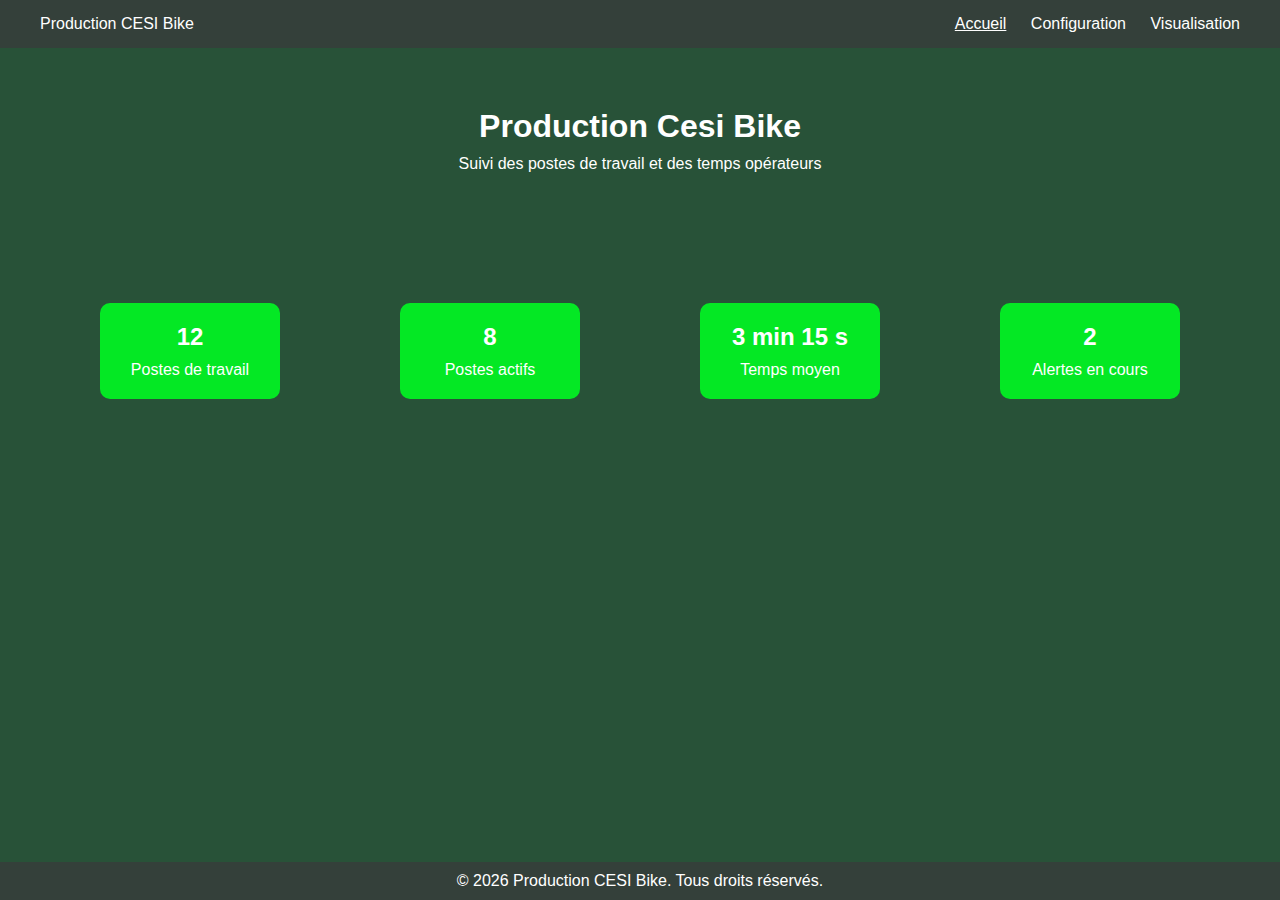
<file: index.html>
<!DOCTYPE html>
<html lang="fr">

<head>
    <meta charset="UTF-8">
    <title>Production CESI Bike</title>
    <link rel="stylesheet" href="css/accueil.css">
    <link rel="stylesheet" href="css/styles.css">
</head>

<body>
    <header>
        <div class="logo">Production CESI Bike</div>
        <nav>
            <a href="accueil.html" class="active">Accueil</a>
            <a href="configuration.html">Configuration</a>
            <a href="visualisation.html">Visualisation</a>
        </nav>
    </header>
    <section class="hero">
        <h1>Production Cesi Bike</h1>
        <p>Suivi des postes de travail et des temps opérateurs</p>
    </section>
    <section class="stats">
        <div class="card">
            <h2>12</h2>
            <p>Postes de travail</p>
        </div>

        <div class="card">
            <h2>8</h2>
            <p>Postes actifs</p>
        </div>

        <div class="card">
            <h2>3 min 15 s</h2>
            <p>Temps moyen</p>
        </div>

        <div class="card alert">
            <h2>2</h2>
            <p>Alertes en cours</p>
        </div>
    </section>

    <footer>
        <p>&copy; 2026 Production CESI Bike. Tous droits réservés.</p>
    </footer>
</body>

</html>
</file>
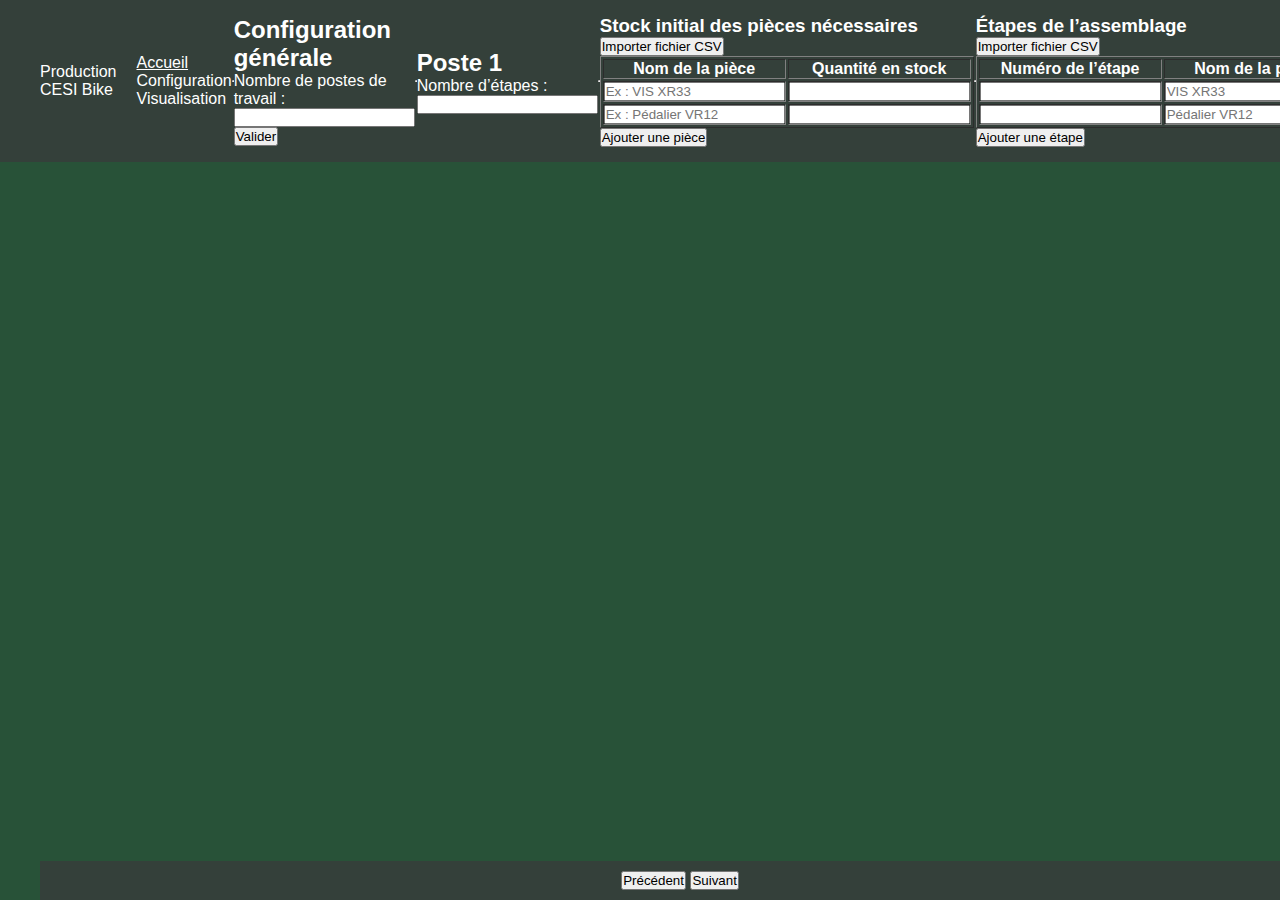
<file: configuration.html>
<!DOCTYPE html>
<html lang="fr">

<head>
    <meta charset="UTF-8">
    <title>CESIBike – Configuration</title>
    <title>Production CESI Bike</title>
    <link rel="stylesheet" href="css/esssai.css">
    <link rel="stylesheet" href="css/styles.css">
</head>

<body>
    <header>
        <div class="logo">Production CESI Bike</div>
        <nav>
            <a href="accueil.html" class="active">Accueil</a>
            <a href="configuration.html">Configuration</a>
            <a href="visualisation.html">Visualisation</a>
        </nav>
        <hr>

        <section>
            <h2>Configuration générale</h2>
            <label for="nbPostes">Nombre de postes de travail :</label>
            <input type="number" id="nbPostes" name="nbPostes" min="1">
            <button>Valider</button>
        </section>

        <hr>

        <section>
            <h2>Poste 1</h2>

            <label for="nbEtapesPoste1">Nombre d’étapes :</label>
            <input type="number" id="nbEtapesPoste1" name="nbEtapesPoste1" min="1">
        </section>

        <hr>

        <section>
            <h3>Stock initial des pièces nécessaires</h3>

            <button>Importer fichier CSV</button>

            <table border="1" cellpadding="5">
                <thead>
                    <tr>
                        <th>Nom de la pièce</th>
                        <th>Quantité en stock</th>
                    </tr>
                </thead>
                <tbody>
                    <tr>
                        <td><input type="text" placeholder="Ex : VIS XR33"></td>
                        <td><input type="number" min="0"></td>
                    </tr>
                    <tr>
                        <td><input type="text" placeholder="Ex : Pédalier VR12"></td>
                        <td><input type="number" min="0"></td>
                    </tr>
                </tbody>
            </table>

            <button>Ajouter une pièce</button>
        </section>

        <hr>

        <section>
            <h3>Étapes de l’assemblage</h3>

            <button>Importer fichier CSV</button>

            <table border="1" cellpadding="5">
                <thead>
                    <tr>
                        <th>Numéro de l’étape</th>
                        <th>Nom de la pièce</th>
                        <th>Quantité utilisée</th>
                    </tr>
                </thead>
                <tbody>
                    <tr>
                        <td><input type="number" min="1"></td>
                        <td><input type="text" placeholder="VIS XR33"></td>
                        <td><input type="number" min="1"></td>
                    </tr>
                    <tr>
                        <td><input type="number" min="1"></td>
                        <td><input type="text" placeholder="Pédalier VR12"></td>
                        <td><input type="number" min="1"></td>
                    </tr>
                </tbody>
            </table>

            <button>Ajouter une étape</button>
        </section>

        <hr>

        <footer>
            <button>Précédent</button>
            <button>Suivant</button>
        </footer>

</body>

</html>
</file>
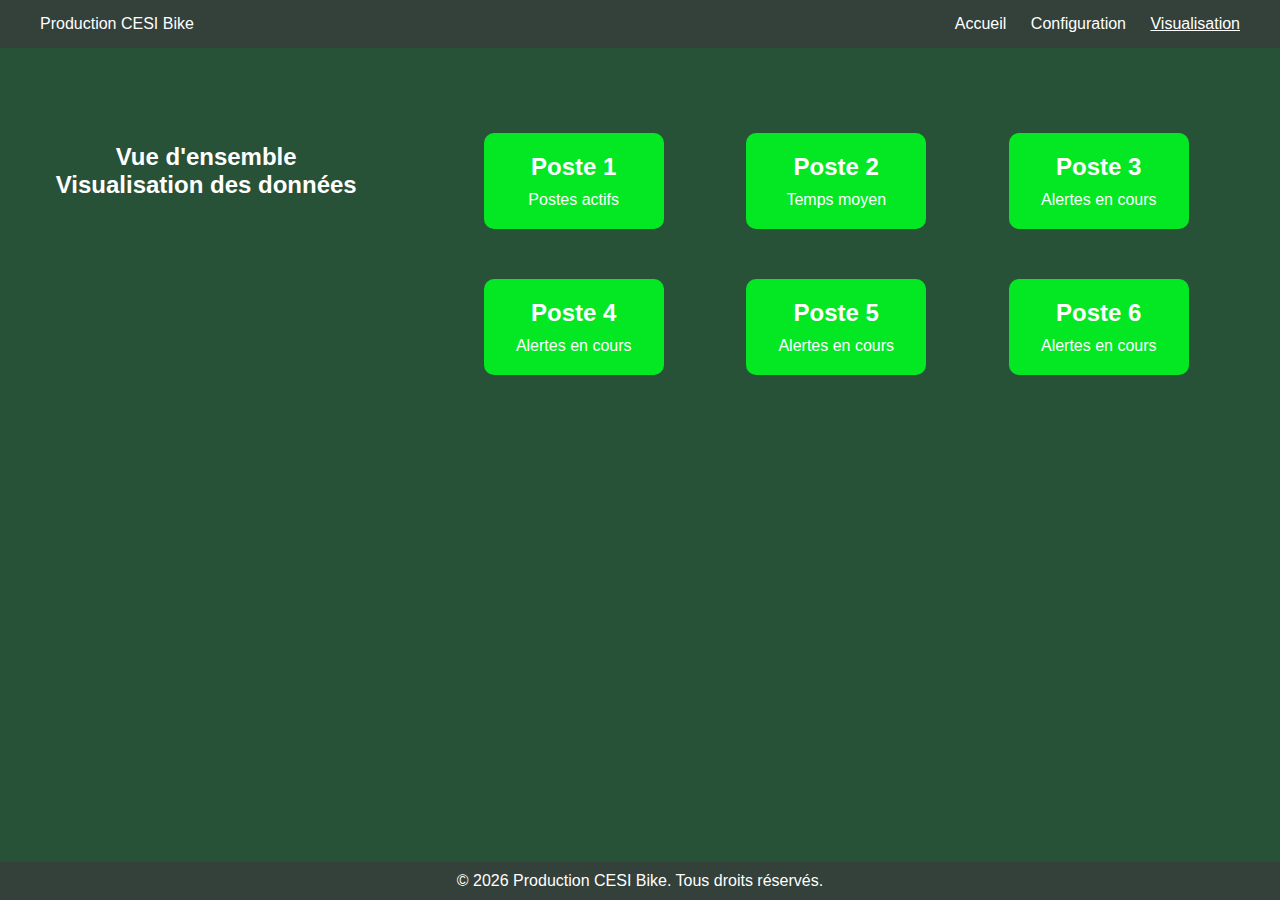
<file: visualisation.html>
<!DOCTYPE html>
<html lang="fr">

<head>
    <meta charset="UTF-8">
    <title>Production CESI Bike</title>
    <link rel="stylesheet" href="css/styles.css">
    <link rel="stylesheet" href="css/visualisation.css">
</head>

<body>
    <header>
        <div class="logo">Production CESI Bike</div>
        <nav>
            <a href="accueil.html">Accueil</a>
            <a href="configuration.html">Configuration</a>
            <a href="visualisation.html" class="active">Visualisation</a>
        </nav>
    </header>
    <main>
        <section class="hero">
            <h2>Vue d'ensemble</h2>
            <h2>Visualisation des données</h2>
        </section>
        <div class="stats1">
            <section>
                <div class="card">
                    <h2>Poste 1</h2>
                    <p>Postes actifs</p>
                </div>
            </section>
            <section>
                <div class="card">
                    <h2>Poste 2</h2>
                    <p>Temps moyen</p>
                </div>
            </section>
            <section>
                <div class="card">
                    <h2>Poste 3</h2>
                    <p>Alertes en cours</p>
                </div>
            </section>
            <section>
                <div class="card">
                    <h2>Poste 4</h2>
                    <p>Alertes en cours</p>
                </div>
            </section>
            <section>
                <div class="card">
                    <h2>Poste 5</h2>
                    <p>Alertes en cours</p>
                </div>
            </section>
            <section>
                <div class="card">
                    <h2>Poste 6</h2>
                    <p>Alertes en cours</p>
                </div>
            </section>
        </div>
        </section>
    </main>
    <footer>
        <p>&copy; 2026 Production CESI Bike. Tous droits réservés.</p>
    </footer>
</body>
</file>
<file: css/accueil.css>
* {
    margin: 0;
    padding: 0;
    box-sizing: border-box;
}

.card p {
    color: #ffffff;
}

.stats {
    display: flex;
    justify-content: space-around;
    padding: 40px;
    background-color: #285238;
}

.card {
    background-color: #04e824;
    padding: 20px;
    width: 180px;
    text-align: center;
    border-radius: 10px;
}

.card h2 {
    margin-bottom: 10px;
    color: #ffffff;
}

.card.alert {
    background-color: #04e824;
}
</file>
<file: css/styles.css>
* {
    margin: 0;
    padding: 0;
    box-sizing: border-box;
}

header {
    background-color: #34403a;
    color: #ffffff;
    padding: 15px 40px;
    display: flex;
    justify-content: space-between;
    align-items: center;
}

header nav a {
    color: #ffffff;
    text-decoration: none;
    margin-left: 20px;
}

header nav a:hover {
    text-decoration: underline;
}

nav a.active {
    text-decoration: underline;
    color: #ffffff;
}

footer {
    background-color: #34403a;
    color: #ffffff;
    text-align: center;
    padding: 10px 0;
    position: fixed;
    bottom: 0;
    width: 100%;
}

body {
    margin: 0;
    font-family: Arial, sans-serif;
    background-color: #285238;
}

.hero {
    background-color: #285238;
    text-align: center;
    padding: 60px 20px;
    color: #ffffff;
}

.hero h1 {
    margin-bottom: 10px;
    color: #ffffff;
}

.hero p {
    margin-bottom: 30px;
    color: #ffffff;
}

.hero h2 {
    margin-top: auto;
    margin-bottom: auto;
    color: #ffffffa;
}
</file>
<file: css/esssai.css>
* {
    margin: 0;
    padding: 0;
}

header {
    background-color: #000000;
    color: white;
    padding: 15px 40px;
    display: flex;
    justify-content: space-between;
    align-items: center;
}

header nav a {
    color: white;
    text-decoration: none;
    margin-left: 20px;
}

header nav a:hover {
    text-decoration: underline;
}

.hero {
    background-color: #535353;
    text-align: center;
    padding: 60px 20px;
}

.hero h1 {
    margin-bottom: 10px;
    color: white;
}

.hero p {
    margin-bottom: 30px;
    color: #ffffff;
}

.buttons {
    display: flex;
    justify-content: center;
    gap: 20px;
}

.btn {
    padding: 12px 20px;
    text-decoration: none;
    color: white;
}

.btn-primary {
    background-color: #000000;
}

.btn-secondary {
    background-color: #000000;
}

.stats {
    display: flex;
    justify-content: space-around;
    padding: 40px;
    background-color: white;
}

.card {
    background-color: #000000;
    padding: 20px;
    width: 180px;
    text-align: center;
}

.card h2 {
    margin-bottom: 10px;
    color: #ffffff;
}

.card.alert {
    background-color: #000000;
}

.info {
    padding: 30px;
    text-align: center;
    background-color: #535353;
}

.card p {
    color: #ffffff;
}

*/il faudrait rajouter de belles couleurs pour rendre le site plus beau et reussir a mettre le .info en bas de la page (j'ai pas réussi) ah et aussi pareil si tu y' arrives j'aimerais bien mettre les .card et les .btn avec des coins arrondis*/
</file>
<file: css/visualisation.css>
* {
    margin: 0;
    padding: 0;
    box-sizing: border-box;
}

.card p {
    color: #ffffff;
}

.card {
    background-color: #04e824;
    padding: 20px;
    width: 180px;
    text-align: center;
    border-radius: 10px;
}

.card h2 {
    margin-bottom: 10px;
    color: #ffffff;
}

.stats1 {
    display: flex;
    justify-content: space-around;
    padding: 40px;
    background-color: #285238;
}

section {
    margin: 15px;
    padding: 10px;
    float: left;
    width: calc(33% - 40px);
    box-sizing: border-box;
}

div.stats1 {
    margin-top: 20px;

}

.stats1 {
    display: flex;
    flex-wrap: wrap;
}
</file>
